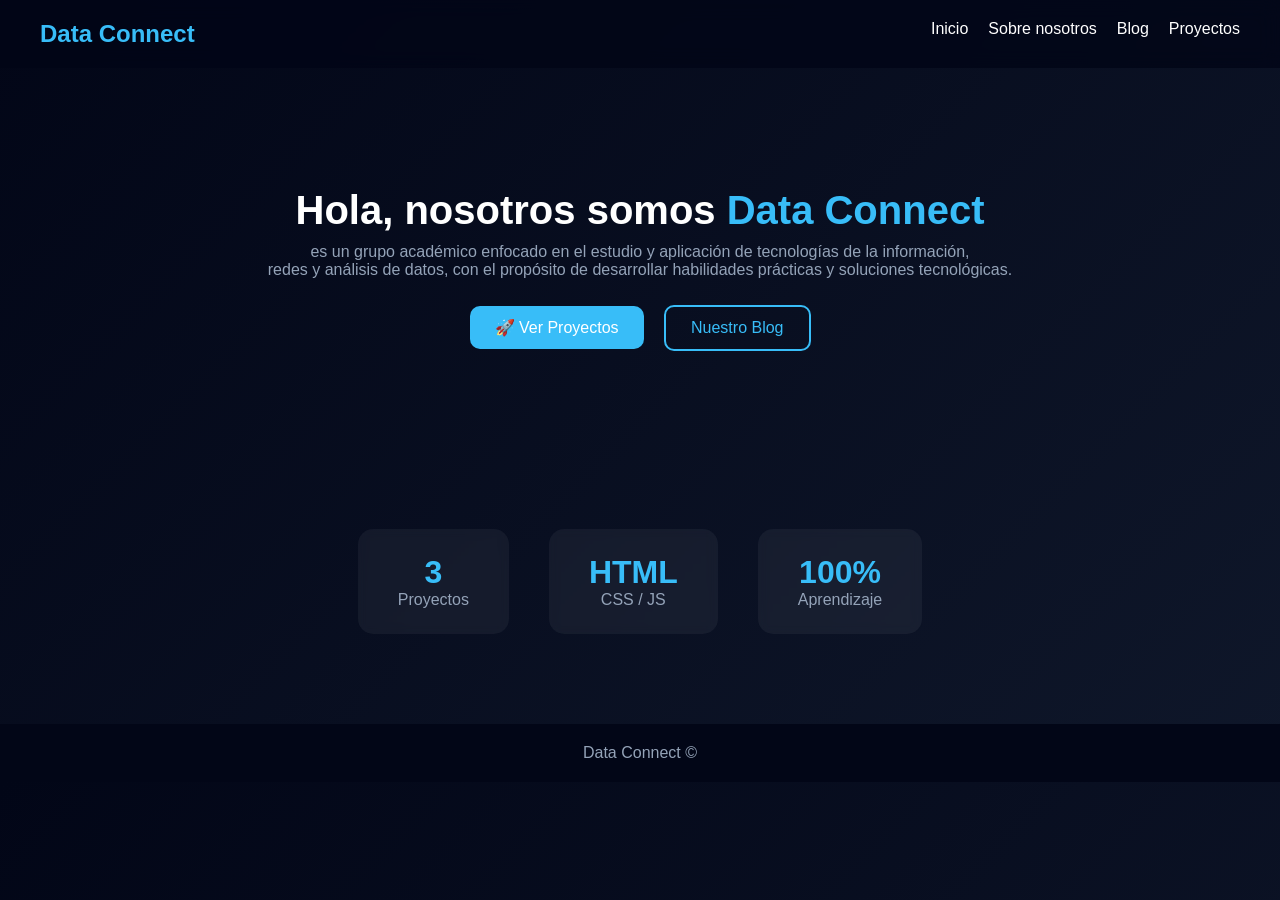
<file: index.html>
<!DOCTYPE html>
<html lang="es">
<head>
  <meta charset="UTF-8">
  <title> Data Connect </title>
  <link rel="stylesheet" href="style.css">
</head>
<body>

<nav>
  <h2 > Data Connect </h2>
  <ul>
    <li><a href="index.html">Inicio</a></li>
    <li><a href="sobre.html">Sobre nosotros</a></li>
    <li><a href="blog.html">Blog</a></li>
    <li><a href="proyectos.html">Proyectos</a></li>
  </ul>
</nav>

<section class="hero">
  <h1>Hola, nosotros somos  <span> Data Connect </span></h1>
  <p>es un grupo académico enfocado en el estudio y aplicación de tecnologías de la información, <br>
     redes y análisis de datos, con el propósito de desarrollar habilidades prácticas 
     y soluciones tecnológicas. </p>

<br>

  <a href="proyectos.html" class="btn">🚀 Ver Proyectos</a>
  <a href="blog.html" class="btn-outline">Nuestro Blog</a>
</section>

<section class="stats">
  <div><h2>3</h2><p>Proyectos</p></div>
  <div><h2>HTML</h2><p>CSS / JS</p></div>
  <div><h2>100%</h2><p>Aprendizaje</p></div>
</section>

<footer>
  <p> Data Connect ©  </p>
</footer>

</body>
</html>
</file>
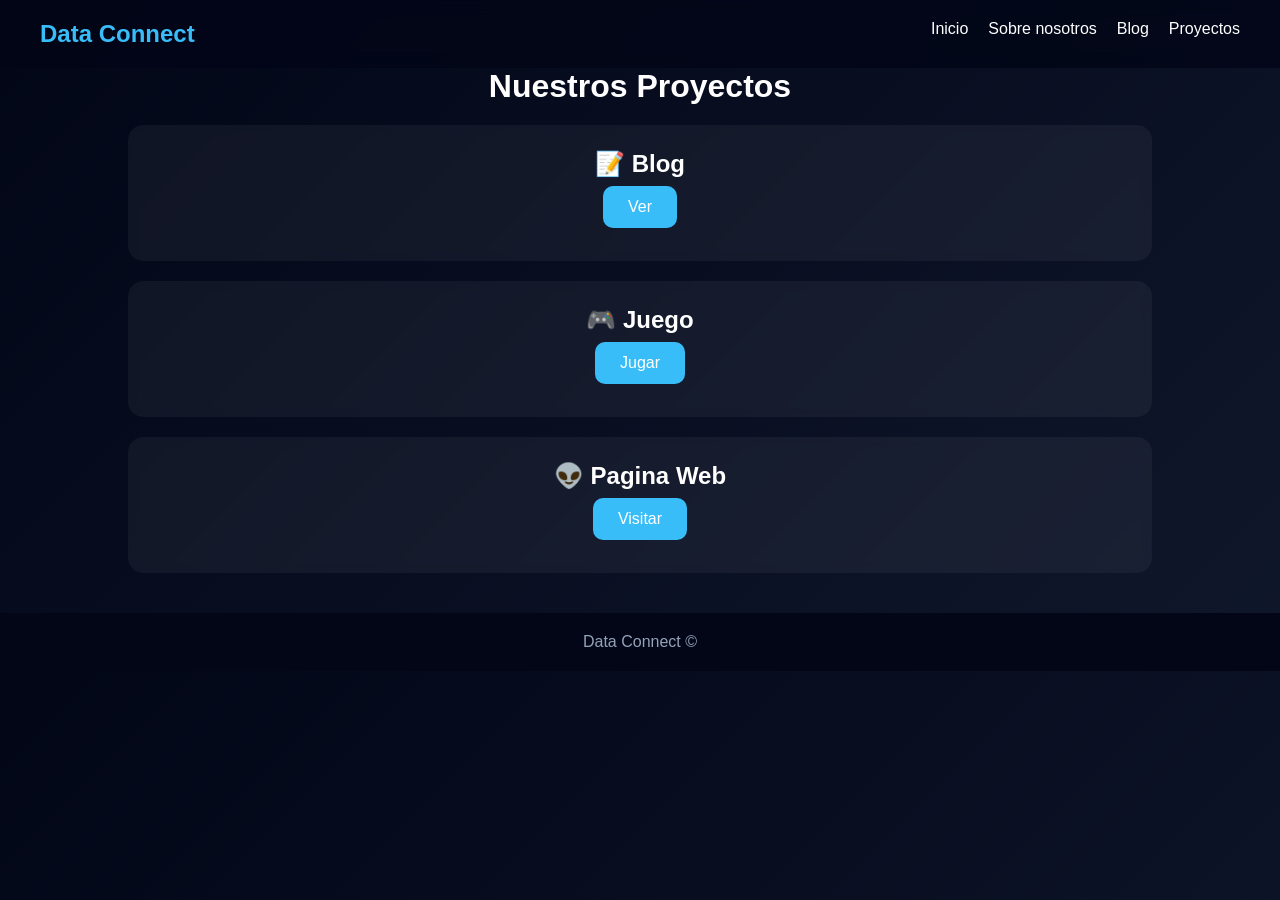
<file: blog.html>
<!DOCTYPE html>
<html lang="es">
<head>
  <meta charset="UTF-8">
  <title>Proyectos</title>
  <link rel="stylesheet" href="style.css">
</head>
<body>

<nav>
  <h2>Data Connect</h2>
  <ul>
    <li><a href="index.html">Inicio</a></li>
    <li><a href="sobre.html">Sobre nosotros</a></li>
    <li><a href="blog.html">Blog</a></li>
    <li><a href="proyectos.html">Proyectos</a></li>
  </ul>
</nav>

<h1 style="text-align:center;">Nuestros Proyectos</h1>

<div class="card">
  <h2>📝 Blog</h2>
  <a href="https://sites.google.com/view/dataconnect2026/inicio?authuser=0" class="btn">Ver</a>
</div>

<div class="card">
  <h2>🎮 Juego</h2>
  <a href="numero.magico.html" class="btn">Jugar</a>
</div>


<div class="card">
  <h2> 👽 Pagina Web</h2>
  <a href="https://auto-rent-gomez.vercel.app/" class="btn">Visitar</a>
</div>


<footer>
  <p> Data Connect © </p>
</footer>

</body>
</html>
</file>
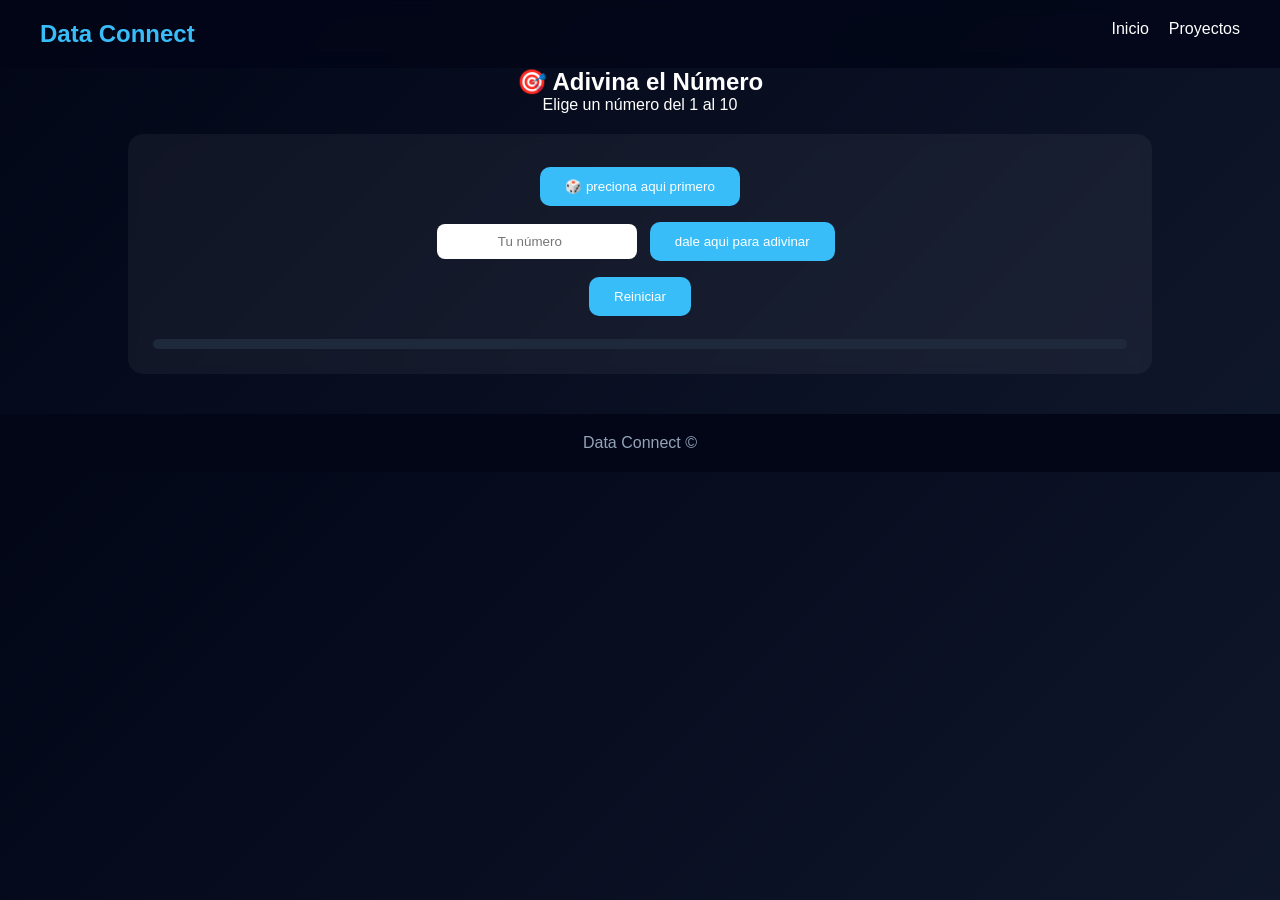
<file: numero.magico.html>
<!DOCTYPE html>
<html lang="es">
<head>
  <meta charset="UTF-8">
  <title>Juego De Número Magico</title>
  <link rel="stylesheet" href="style.css">
</head>
<body>

<nav>
  <h2>Data Connect</h2>
  <ul>
    <li><a href="index.html">Inicio</a></li>
    <li><a href="proyectos.html">Proyectos</a></li>
  </ul>
</nav>

<section class="game-container">

  <center>
<h1>🎯 Adivina el Número </h1>

<p class="sub">Elige un número del 1 al 10</p>

  </center>
  

  <div class="card game-card">

    <button class="btn big" onclick="generarNumero()">🎲 preciona aqui primero</button>

    <div class="input-group">
      <input type="number" id="numero" placeholder="Tu número">
      <button class="btn intentar" onclick="intentar()">dale aqui para adivinar</button>
    </div>


    
    <div class="acciones">
      <button class="btn reset" onclick="reiniciar()">Reiniciar</button>
    </div>

    <p id="mensaje"></p>
    <p id="intentos"></p>

    <div class="barra">
      <div class="progreso" id="barra"></div>
    </div>

  </div>

</section>

<footer>
  <p> Data Connect ©  </p>
</footer>

<script src="script.js"></script>

</body>
</html>
</file>
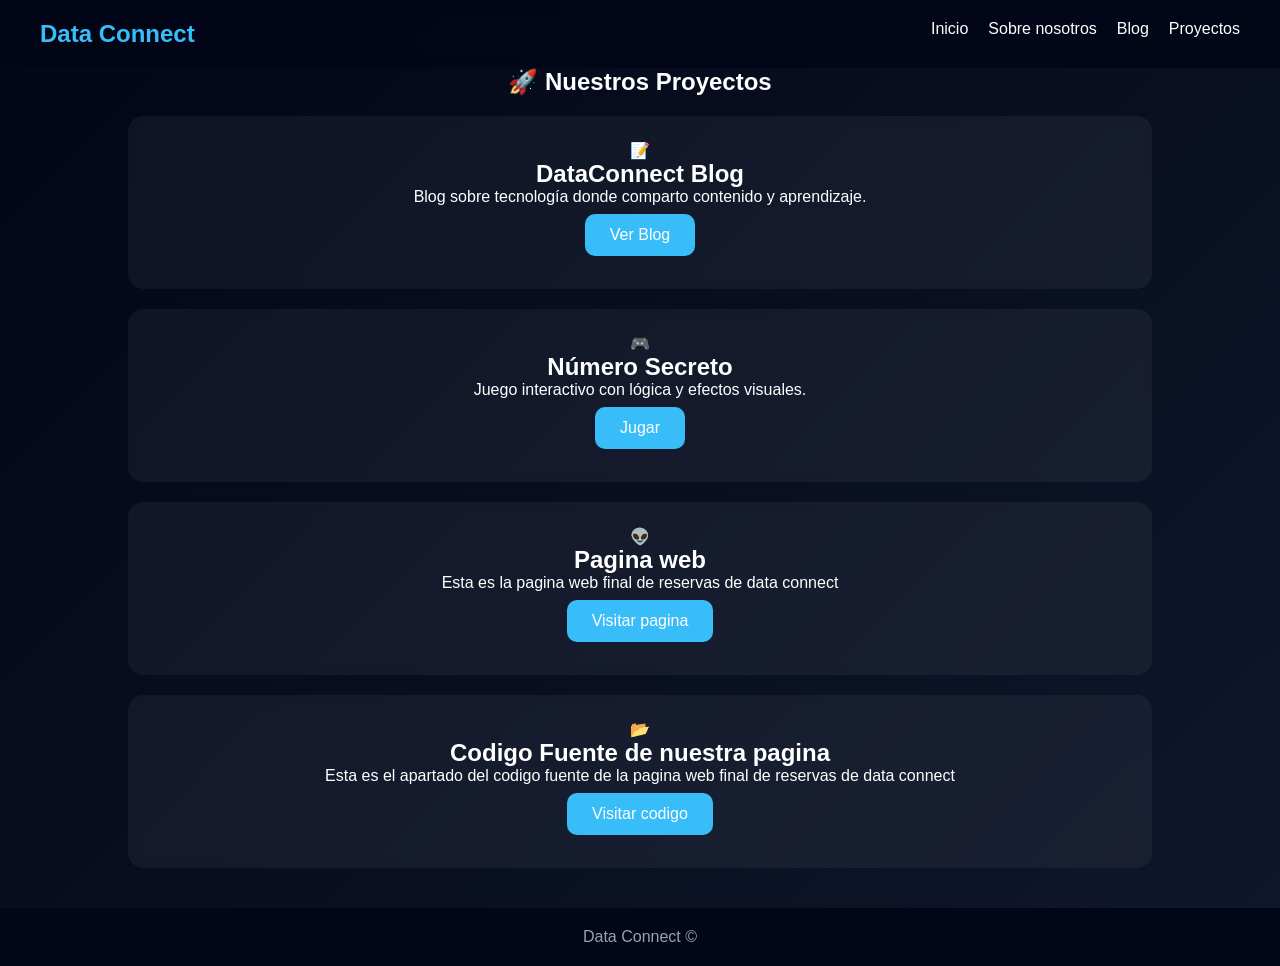
<file: proyectos.html>
<!DOCTYPE html>
<html lang="es">
<head>
  <meta charset="UTF-8">
  <title>Proyectos</title>
  <link rel="stylesheet" href="style.css">
</head>
<body>

<nav>
  <h2>Data Connect</h2>
  <ul>
    <li><a href="index.html">Inicio</a></li>
    <li><a href="sobre.html">Sobre nosotros</a></li>
    <li><a href="blog.html">Blog</a></li>
    <li><a href="proyectos.html">Proyectos</a></li>
  </ul>
</nav>

<section class="projects">

  <center>

  <h1>🚀 Nuestros Proyectos</h1>

  </center>


  
  <div class="projects-grid">

    
    <div class="card proyecto">
      <div class="icono">📝</div>
      <h2>DataConnect Blog</h2>
      <p>Blog sobre tecnología donde comparto contenido y aprendizaje.</p>

      <a href="https://sites.google.com/view/dataconnect2026/inicio?authuser=0" target="_blank" class="btn">
        Ver Blog
      </a>
    </div>




    <div class="card proyecto">
      <div class="icono">🎮</div>
      <h2>Número Secreto</h2>
      <p>Juego interactivo con lógica y efectos visuales.</p>

      <a href="numero.magico.html" class="btn">
        Jugar
      </a>
    </div>

  </div>

  

<div class="card proyecto">
      <div class="icono">👽</div>
      <h2>Pagina web </h2>
      <p>Esta es la pagina web final de reservas de data connect </p>

      <a href="https://auto-rent-gomez.vercel.app/index.html" target="_blank" class="btn">
        Visitar pagina
      </a>
    </div>




    <div class="card proyecto">
      <div class="icono">📂</div>
      <h2>Codigo Fuente de nuestra pagina</h2>
      <p>Esta es el apartado del codigo fuente de la  pagina web final de reservas de data connect </p>

      <a href="https://github.com/angeliecp/RentCar" target="_blank" class="btn">
        Visitar codigo
      </a>
    </div>

</section>

<footer>
  <p> Data Connect ©  </p>
</footer>

</body>
</html>
</file>
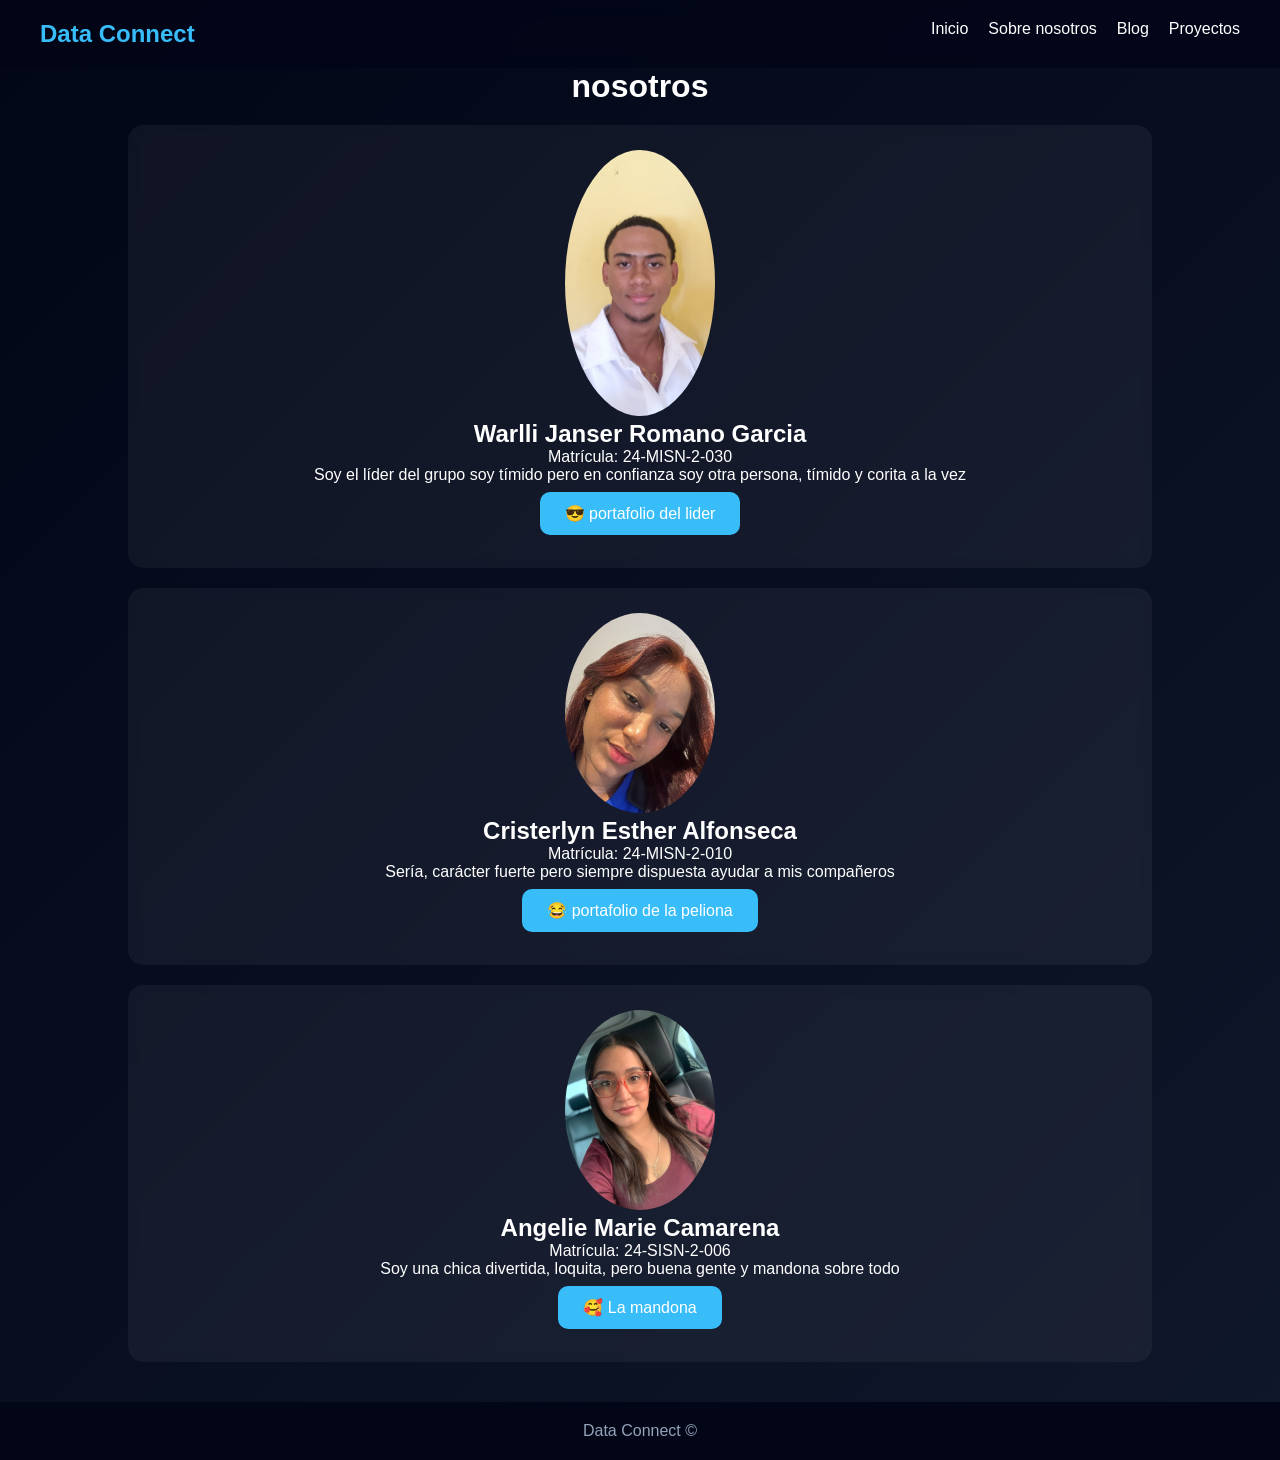
<file: sobre.html>
<!DOCTYPE html>
<html lang="es">
<head>
  <meta charset="UTF-8">
  <title>Nuestro blog nosotros </title>
  <link rel="stylesheet" href="style.css">
</head>
<body>

<nav>
  <h2>Data Connect</h2>
  <ul>
    <li><a href="index.html">Inicio</a></li>
    <li><a href="sobre.html">Sobre nosotros</a></li>
    <li><a href="blog.html">Blog</a></li>
    <li><a href="proyectos.html">Proyectos</a></li>
  </ul>
</nav>

<h1 style="text-align:center;">nosotros</h1>

<div class="card">
  <img src="yo img.jpeg" width="150" style="border-radius:50%;">
  <h2>Warlli Janser Romano Garcia</h2>
  <p>Matrícula: 24-MISN-2-030</p>
  <p> Soy el líder del grupo soy tímido pero en confianza soy otra persona, tímido y corita a la vez
<br>
    <a href="https://portafoliowr.vercel.app/" class="btn">😎 portafolio del lider</a>

</div>





<div class="card">
  <img src="cri.jpeg" width="150" style="border-radius:50%;">
  <h2>Cristerlyn Esther Alfonseca</h2>
  <p>Matrícula: 24-MISN-2-010</p>
  <p>Sería, carácter fuerte pero siempre dispuesta ayudar a mis compañeros
<br>
<a href="https://portafolio-cris-flame.vercel.app/" class="btn">😂 portafolio de la peliona</a>

  </div>





<div class="card">
  <img src="angi.jpeg" width="150" style="border-radius:50%;">
  <h2>Angelie Marie Camarena</h2>
  <p>Matrícula: 24-SISN-2-006</p>
  <d>Soy una chica divertida, loquita, pero buena gente y mandona sobre todo
<br>
<a href="https://portafolio-three-steel.vercel.app/" class="btn">🥰 La mandona</a>



</div>
<footer>
  <p> Data Connect ©  </p>
</footer>

</body>
</html>
</file>
<file: style.css>
* {
  margin: 0;
  padding: 0;
  box-sizing: border-box;
  font-family: 'Segoe UI', sans-serif;
}

body {
  background: linear-gradient(135deg, #020617, #0f172a);
  color: white;
  overflow-x: hidden;
}



nav {
  display: flex;
  justify-content: space-between;
  padding: 20px 40px;
  background: rgba(2,6,23,0.8);
  backdrop-filter: blur(10px);
  position: sticky;
  top: 0;
  z-index: 100;
}

nav h2 {
  color: #38bdf8;
}

nav ul {
  display: flex;
  gap: 20px;
  list-style: none;
}

nav a {
  color: white;
  text-decoration: none;
  transition: 0.3s;
}

nav a:hover {
  color: #38bdf8;
}


.hero {
  text-align: center;
  padding: 120px 20px;
  animation: fadeIn 1s ease-in;
}

.hero h1 {
  font-size: 2.5rem;
}

.hero span {
  color: #38bdf8;
}

.hero p {
  color: #94a3b8;
  margin-top: 10px;
}



.btn, .btn-outline {
  padding: 12px 25px;
  border-radius: 10px;
  margin: 8px;
  display: inline-block;
  transition: 0.3s;
  text-decoration: none;
  cursor: pointer;
}

.btn {
  background: #38bdf8;
  color: white;
  border: none;
}

.btn:hover {
  transform: scale(1.08);
  box-shadow: 0 5px 15px rgba(56,189,248,0.4);
}

.btn-outline {
  border: 2px solid #38bdf8;
  color: #38bdf8;
}

.btn-outline:hover {
  background: #38bdf8;
  color: white;
  box-shadow: 0 5px 15px rgba(56,189,248,0.4);
}


.stats {
  display: flex;
  justify-content: center;
  gap: 40px;
  padding: 50px;
}

.stats div {
  background: rgba(255,255,255,0.05);
  padding: 25px 40px;
  border-radius: 15px;
  text-align: center;
  transition: all 0.3s ease;
  cursor: pointer;
  position: relative;
  overflow: hidden;
  backdrop-filter: blur(5px);


  opacity: 0;
  animation: aparecer 0.8s ease forwards;
}

.stats div:nth-child(1) { animation-delay: 0.2s; }
.stats div:nth-child(2) { animation-delay: 0.4s; }
.stats div:nth-child(3) { animation-delay: 0.6s; }

.stats h2 {
  color: #38bdf8;
  font-size: 32px;
  transition: 0.3s;
}

.stats p {
  color: #94a3b8;
  transition: 0.3s;
}


.stats div:hover {
  transform: translateY(-10px) scale(1.08);
  background: linear-gradient(135deg, #38bdf8, #0ea5e9);
  box-shadow: 0 10px 30px rgba(0,0,0,0.5);
}

.stats div:hover h2,
.stats div:hover p {
  color: white;
}

.stats div::before {
  content: "";
  position: absolute;
  top: 0;
  left: -100%;
  width: 100%;
  height: 100%;
  background: linear-gradient(120deg, transparent, rgba(255,255,255,0.3), transparent);
  transition: 0.5s;
}

.stats div:hover::before {
  left: 100%;
}



.card {
  background: rgba(255,255,255,0.05);
  padding: 25px;
  margin: 20px auto;
  width: 80%;
  border-radius: 15px;
  text-align: center;
  transition: 0.3s;
  backdrop-filter: blur(5px);
}

.card:hover {
  transform: translateY(-5px) scale(1.02);
}


input {
  padding: 10px;
  border-radius: 8px;
  border: none;
  text-align: center;
  width: 200px;
}

input:focus {
  outline: none;
  border: 2px solid #38bdf8;
}


/* JUEGO */
#mensaje {
  font-size: 22px;
  font-weight: bold;
  margin-top: 10px;
}

#intentos {
  margin-top: 5px;
  color: #94a3b8;
}

.barra {
  width: 100%;
  height: 10px;
  background: #1e293b;
  border-radius: 10px;
  margin-top: 15px;
}

.progreso {
  height: 100%;
  width: 0%;
  background: #38bdf8;
  border-radius: 10px;
  transition: 0.5s;
}


/* FOOTER */
footer {
  text-align: center;
  padding: 20px;
  background: #020617;
  margin-top: 40px;
  color: #94a3b8;
}


@keyframes fadeIn {
  from {
    opacity: 0;
    transform: translateY(20px);
  }
  to {
    opacity: 1;
    transform: translateY(0);
  }
}

@keyframes aparecer {
  from {
    opacity: 0;
    transform: translateY(30px);
  }
  to {
    opacity: 1;
    transform: translateY(0);
  }
}



@media (max-width: 600px) {
  nav {
    flex-direction: column;
    text-align: center;
  }

  .stats {
    flex-direction: column;
  }

  .card {
    width: 90%;
  }
}

.hidden {
  opacity: 0;
  transform: translateY(30px);
  transition: all 0.6s ease;
}

.show {
  opacity: 1;
  transform: translateY(0);
}
</file>
